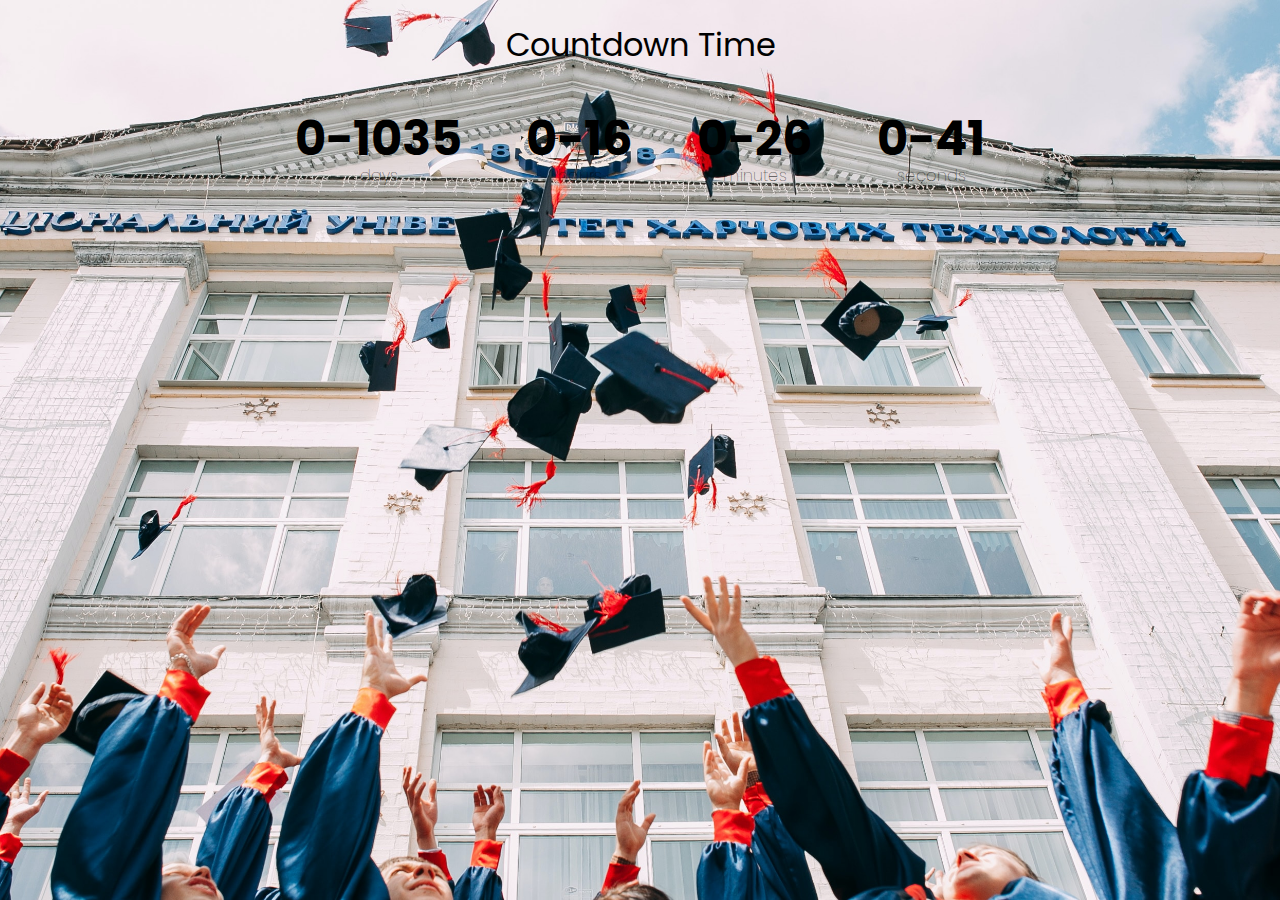
<file: countdown-timer/index.html>
<!DOCTYPE html>
<html lang="en">
<head>
    <meta charset="UTF-8">
    <meta name="viewport" content="width=device-width, initial-scale=1.0">

    <link rel="stylesheet" href="style.css">
    <script src="script.js"></script>
    <title>Coundown Time</title>
</head>
<body>
    <h1>Countdown Time</h1>

    <div class="countdown-container">
        <div class="countdown-el days-c">
            <p class="big-text" id="days">0</p>
            <span>days</span>
        </div>
        <div class="countdown-el hours-c">
            <p class="big-text" id="hours">0</p>
            <span>hours</span>
        </div>
        <div class="countdown-el minutes-c">
            <p class="big-text" id="minutes">0</p>
            <span>minutes</span>
        </div>
        <div class="countdown-el seconds-c">
            <p class="big-text" id="seconds">0</p>
            <span>seconds</span>
        </div>
</body>
</html>
</file>
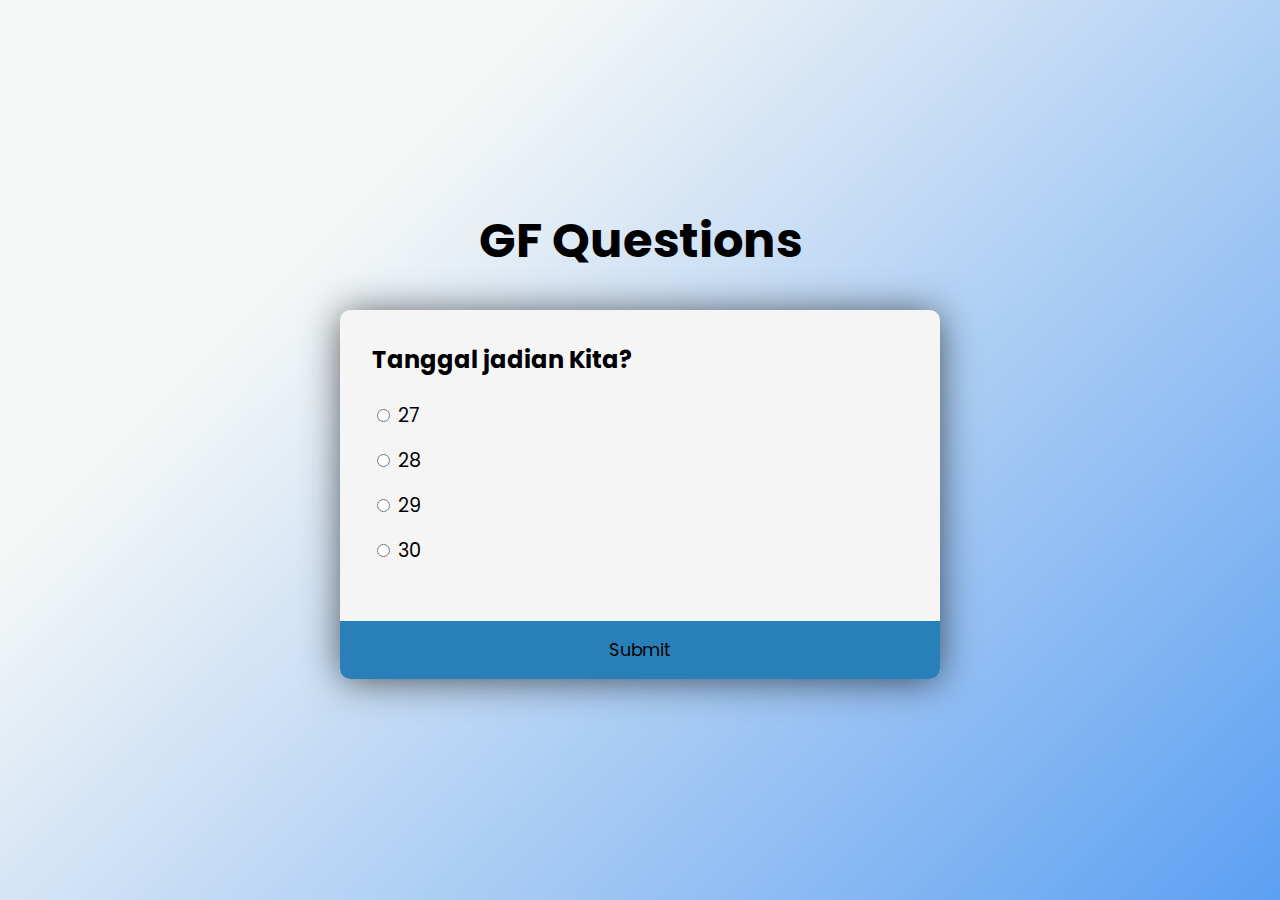
<file: quiz-app/index.html>
<!DOCTYPE html>
<html lang="en">
<head>
    <meta charset="UTF-8">
    <meta name="viewport" content="width=device-width, initial-scale=1.0">

    <link rel="stylesheet" href="style.css">
    <title>Quiz App</title>
</head>
<body>
    <h1>GF Questions</h1>
    <div class="quiz-container" id="quiz">
        <div class="quiz-header">
            <h2 id="question">Question Text</h2>
            <ul>
                <li>
                    <input class="answer" type="radio" name="answer" id="a">
                    <label id="a_text" for="a">Answer</label>
                </li>
                <li>
                    <input class="answer" type="radio" name="answer" id="b">
                    <label id="b_text" for="b">Answer</label>
                </li>
                <li>
                    <input class="answer" type="radio" name="answer" id="c">
                    <label id="c_text" for="c">Answer</label>
                </li>
                <li>
                    <input class="answer" type="radio" name="answer" id="d">
                    <label id="d_text" for="d">Answer</label>
                </li>
            </ul>
        </div>
        <button id="submitBtn">Submit</button>
    </div>

    <script src="script.js"></script>
</body>
</html>
</file>
<file: countdown-timer/style.css>
@import url('https://fonts.googleapis.com/css2?family=Poppins:ital,wght@0,400;0,600;1,200&display=swap');

*{
    box-sizing: border-box;
}

body {
    background-image: url("./graduation.jpg");
    background-size: cover;
    background-position: center center;
    min-height: 100vh;
    font-family: 'Poppins', sans-serif; 
    margin: 0;
    display: flex;
    flex-direction: column;
    align-items: center;
    /* justify-content: center; */
}

h1{
    font-size: 2rem;
    font-weight: normal;
}

.countdown-container{
    display: flex;
    margin-top: 1.5rem;
}

.big-text{
    font-size: 3rem;
    font-weight: bold;
    line-height: 1;
    margin: 0 2rem;
}

.countdown-el {
    text-align: center;
}

.countdown-el span{
    font-size: 1rem;
    font-weight: 100;
}
</file>
<file: quiz-app/style.css>
@import url("https://fonts.googleapis.com/css2?family=Poppins:ital,wght@0,400;0,600;1,200&display=swap");

* {
    box-sizing: border-box;
}

body {
    background-color: #5ca0f2;
    background-image: linear-gradient(315deg, #5ca0f2 0%, #f5f7f6 74%);
    min-height: 100vh;
    margin: 0;
    font-family: "Poppins", sans-serif;
    display: flex;
    flex-direction: column;
    justify-content: center;
    align-items: center;
}

h1 {
    margin-top: -1rem;
    font-size: 3rem;
}

.quiz-container {
    background-color: whitesmoke;
    border-radius: 10px;
    -webkit-border-radius: 10px;
    -moz-border-radius: 10px;
    -ms-border-radius: 10px;
    -o-border-radius: 10px;
    width: 600px;
    max-width: 100%;
    box-shadow: 0px 2px 38px -2px rgba(0, 0, 0, 0.68);
    -webkit-box-shadow: 0px 2px 38px -2px rgba(0, 0, 0, 0.68);
    -moz-box-shadow: 0px 2px 38px -2px rgba(0, 0, 0, 0.68);
    overflow: hidden;
}

.quiz-header {
    padding: 2rem;
}

h2 {
    margin: 0;
}

ul {
    list-style-type: none;
    padding: 0;
}

ul li {
    font-size: 1.2rem;
    padding: 0.5rem 0;
}

ul li label {
    cursor: pointer;
}

button {
    display: block;
    border: none;
    font-family: inherit;
    font-size: 1.1rem;

    padding: 1rem;
    background-color: #2980b9;
    width: 100%;
    margin: 0;
}

button:hover {
    cursor: pointer;
    background-color: #13496d;
}
</file>
